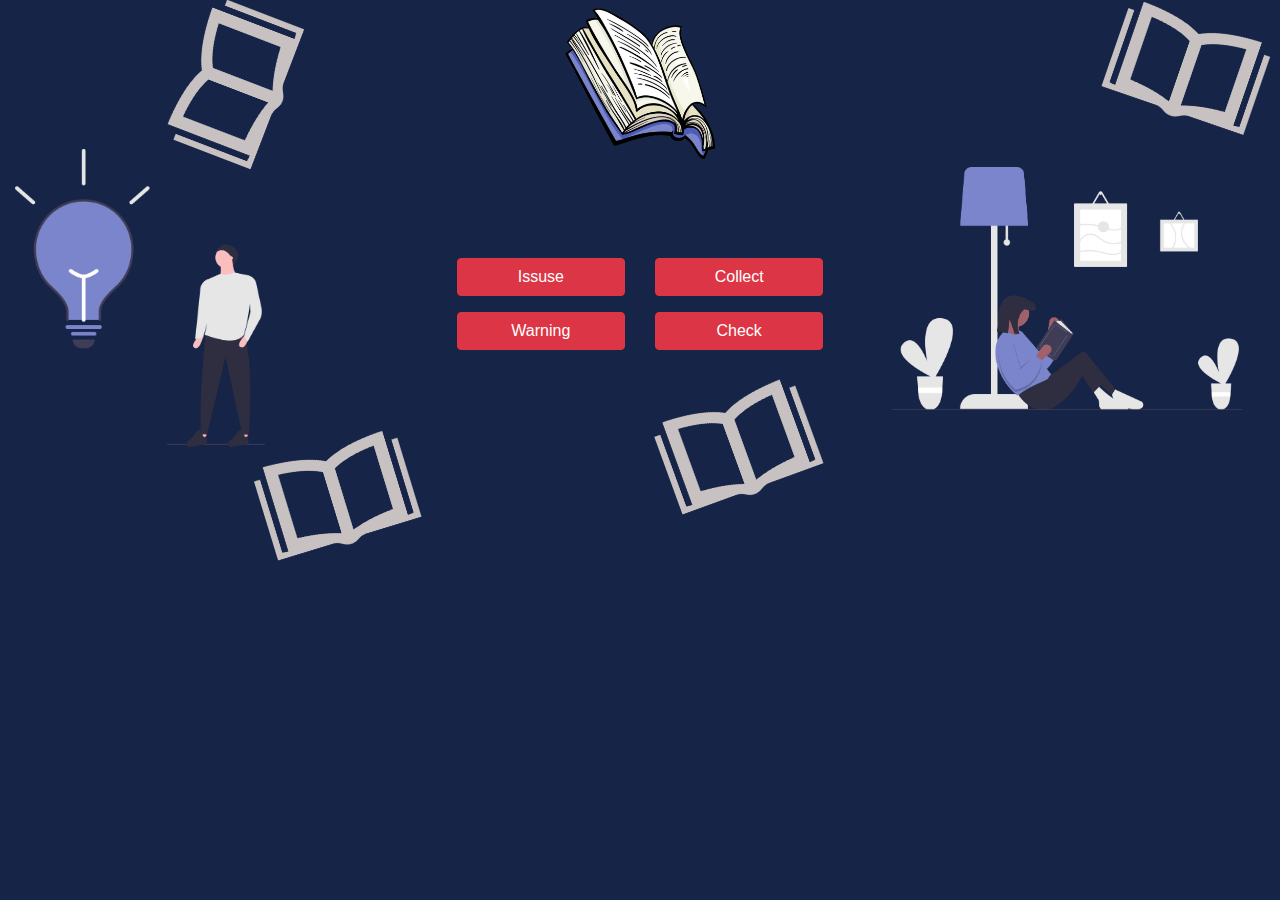
<file: frontend/index.html>
<!DOCTYPE html>
<html lang="en">
  <head>
    <!-- Required meta tags -->
    <meta charset="utf-8" />
    <meta name="viewport" content="width=device-width, initial-scale=1.0" />

    <link rel="stylesheet" href="Style.css" />

    <!-- Bootstrap CSS -->
    <link
      rel="stylesheet"
      href="https://maxcdn.bootstrapcdn.com/bootstrap/4.0.0/css/bootstrap.min.css"
      integrity="sha384-Gn5384xqQ1aoWXA+058RXPxPg6fy4IWvTNh0E263XmFcJlSAwiGgFAW/dAiS6JXm"
      crossorigin="anonymous"
    />

    <title>Hello, world!</title>
  </head>
  <body style="background-color: #162447;">
    <div class="container-fluid">
      <div class="row">
        <!-- First Column -->

        <div class="d-none d-lg-block col-lg-4">
          <div class="d-flex flex-column">
            <img
              src="./assets/Book.png"
              class="Book img-fluid align-self-center"
              id="Book1"
              alt=""
            />
            <img
              src="./assets/Human with Bulb.png"
              class="Human-bulb img-fluid"
              alt=""
            />
            <img
              src="./assets/Book.png"
              class="Book img-fluid align-self-end"
              id="Book3"
              alt=""
            />
          </div>
        </div>
        <!-- Second Column -->

        <div class="col-sm-12 col-lg-4">
          <div class="d-flex justify-content-center mt-2">
            <img
              src="./assets/Open Book middle.png"
              class="Book img-fluid"
              id="Mid-Book"
              alt=""
            />
          </div>
          <!-- Button container -->
          <div id="Buttons" class="container-fluid">
            <div class="row">
              <div class="col-6">
                <div class="d-flex flex-column">
                  <button
                    type="button"
                    class="btn btn-danger"
                    data-toggle="modal"
                    data-target="#exampleModal"
                  >
                    Issuse
                  </button>
                  <button type="button" class="btn btn-danger mt-3">
                    Warning
                  </button>
                </div>
              </div>
              <div class="col-6">
                <div class="d-flex flex-column">
                  <button type="button" class="btn btn-danger">Collect</button>
                  <button type="button" class="btn btn-danger mt-3">
                    Check
                  </button>

                  <!-- last Book -->

                  <img
                    src="./assets/Book.png"
                    id="Book4"
                    class="img-fluid Book mt-5 ml-2"
                    alt=""
                  />
                  <!--  -->
                </div>
              </div>
            </div>
          </div>
          <!-- Button Container End -->
        </div>
        <!-- Third Column -->
        <div class="d-none d-lg-block col-lg-4">
          <div class="d-flex flex-column">
            <img
              src="./assets/Book.png"
              class="Book align-self-end img-fluid"
              id="Book2"
              alt=""
            />
            <img
              src="./assets/Reading book.png"
              class="Human-book align-self-center img-fluid mt-5"
              alt=""
            />
          </div>
        </div>
      </div>
    </div>

    <!-- Modal -->
    <div
      class="modal fade"
      id="exampleModal"
      tabindex="-1"
      role="dialog"
      aria-labelledby="exampleModalLabel"
      aria-hidden="true"
    >
      <div class="modal-dialog" role="document">
        <div class="modal-content">
          <div class="modal-header">
            <h5 class="modal-title" id="exampleModalLabel">Modal title</h5>
            <button
              type="button"
              class="close"
              data-dismiss="modal"
              aria-label="Close"
            >
              <span aria-hidden="true">&times;</span>
            </button>
          </div>
          <div class="modal-body">
            ...
          </div>
          <div class="modal-footer">
            <button
              type="button"
              class="btn btn-secondary"
              data-dismiss="modal"
            >
              Close
            </button>
            <button type="button" class="btn btn-primary">Save changes</button>
          </div>
        </div>
      </div>
    </div>

    <!-- BootStrap Javascript Links -->
    <script
      src="https://code.jquery.com/jquery-3.2.1.slim.min.js"
      integrity="sha384-KJ3o2DKtIkvYIK3UENzmM7KCkRr/rE9/Qpg6aAZGJwFDMVNA/GpGFF93hXpG5KkN"
      crossorigin="anonymous"
    ></script>
    <script
      src="https://cdnjs.cloudflare.com/ajax/libs/popper.js/1.12.9/umd/popper.min.js"
      integrity="sha384-ApNbgh9B+Y1QKtv3Rn7W3mgPxhU9K/ScQsAP7hUibX39j7fakFPskvXusvfa0b4Q"
      crossorigin="anonymous"
    ></script>
    <script
      src="https://maxcdn.bootstrapcdn.com/bootstrap/4.0.0/js/bootstrap.min.js"
      integrity="sha384-JZR6Spejh4U02d8jOt6vLEHfe/JQGiRRSQQxSfFWpi1MquVdAyjUar5+76PVCmYl"
      crossorigin="anonymous"
    ></script>
  </body>
</html>
</file>
<file: frontend/Style.css>
body {
  overflow-y: hidden;
  overflow-x: hidden;
}
.Book {
  height: auto;
  width: 9.375rem;
}

.Human-bulb {
  height: 15.625rem;
  width: 15.625rem;
}
.Human-book {
  width: 350px;
}

#Buttons {
  padding-top: 25%;
}

#Book1 {
  padding-top: 50px;
  transform: rotate(-69deg);
}

#Book2 {
  margin-left: 250px;
  transform: rotate(19deg);
  padding-top: 20px;
}
#Book3 {
  transform: rotate(-17deg);
}

#Book4 {
  transform: rotate(-20deg);
}
</file>
